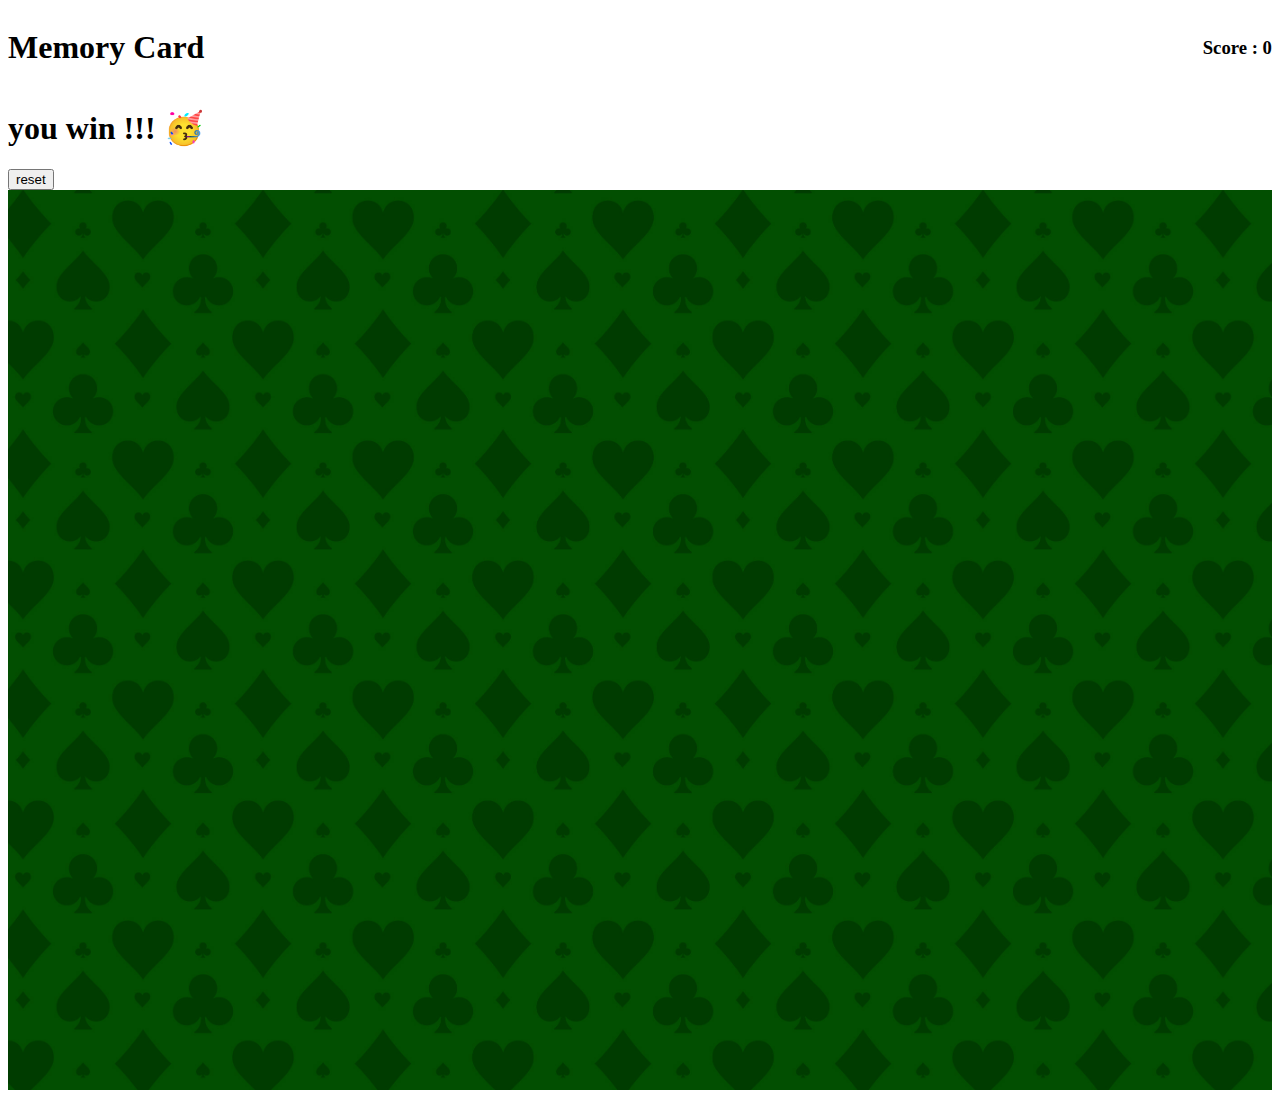
<file: index.html>
<!DOCTYPE html>
<html lang="en">

<head>
    <meta charset="UTF-8">
    <meta name="viewport" content="width=device-width, initial-scale=1.0">
    <title>Document</title>
    <link rel="stylesheet" href="style.css">
</head>

<body>
    <header>
        <h1>Memory Card</h1>
        <h2></h2>
        <h3>Score : 0</h3>

    </header>
    <div class="popup">
        <div class="popup-content">
            <h1>you win !!! 🥳</h1>
            <span></span>
            <button id="Reset">reset</button>
        </div>
    </div>
    <div class="container">
        <div class="cards"></div>
    </div>
    <script src="script.js"></script>
</body>

</html>
</file>
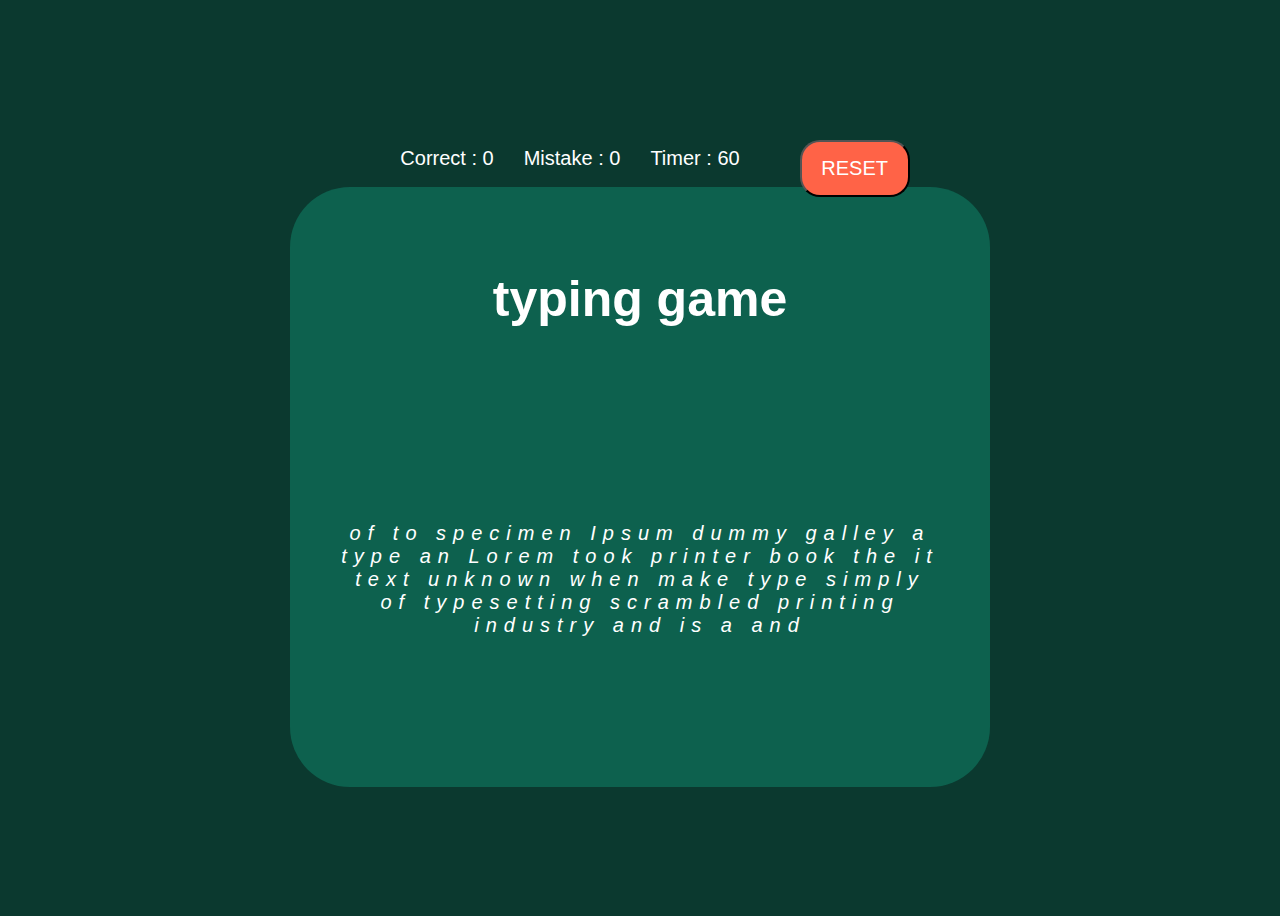
<file: typing_game/index.html>
<!DOCTYPE html>
<html lang="en">

<head>
    <meta charset="UTF-8">
    <meta name="viewport" content="width=device-width, initial-scale=1.0">
    <title>Document</title>
    <link rel="stylesheet" href="style.css">
</head>

<body>
    <div class="info-down">
        <span id="correct">Correct : 0</span>
        <span id="mistake">Mistake : 0</span>
        <div id="timer">Timer : 60</div>
        <button type="reset" id="reset">RESET</button>
    </div>
    <div class="container">
        <h1>typing game</h1>
        <p id="win"></p>
        <div id="words"></div>

    </div>

    <script src="script.js"></script>
</body>

</html>
</file>
<file: style.css>
header{
    display:flex;
    justify-content: space-between;
    align-items: center;
    height: fit-content;
}
.container{
    display: flex;
    height:100vh;
    background-image: url("/10081437.jpg");
    background-size: cover;
    justify-content: center;
    align-items: center;
}
.cards{
    display:grid;
    grid-template-columns: repeat(4,1fr);
    grid-template-rows: repeat(4,1fr);
    gap: 40px;
}
.card{
    background-color: red;
    height: 100px;
    width: 80px;
}
</file>
<file: typing_game/style.css>
body{
    display: flex;
    justify-content: center;
    align-items: center;
    flex-direction: column;
    height:100vh; 
    font-family:cursive,sans-serif; 
    background-color: #0b392f;  
}
.container{
 display:grid;
 justify-content: center;
 align-items: center;
 grid-template-rows: repeat(4,1fr);
 gap: 50px;
 background-color:#0d614e;
 padding: 50px;
 width: 600px;
 height: 500px;
 font-size: 20px;
 border-radius: 60px;
 text-align: center;
 color: #fff;
}
.container h1{
    font-size:50px;
}
#words{
    font-style: italic;
    letter-spacing: 7px;
}
.info-down {
    display: flex;
    justify-content: center;
    align-items: center;
    gap:30px;
    width: 100%;
    font-size: 20px;
    color: #fff;
}
#reset{
    position: relative;
    top:10px;
    left:30px;
    width: 130px;
    font-size: 20PX;
    padding: 15px;
    width: 110px;
    background-color: tomato;
    border-radius: 20px;
    color: #fff;
    font-family: cursive,sans-serif;
}
</file>
